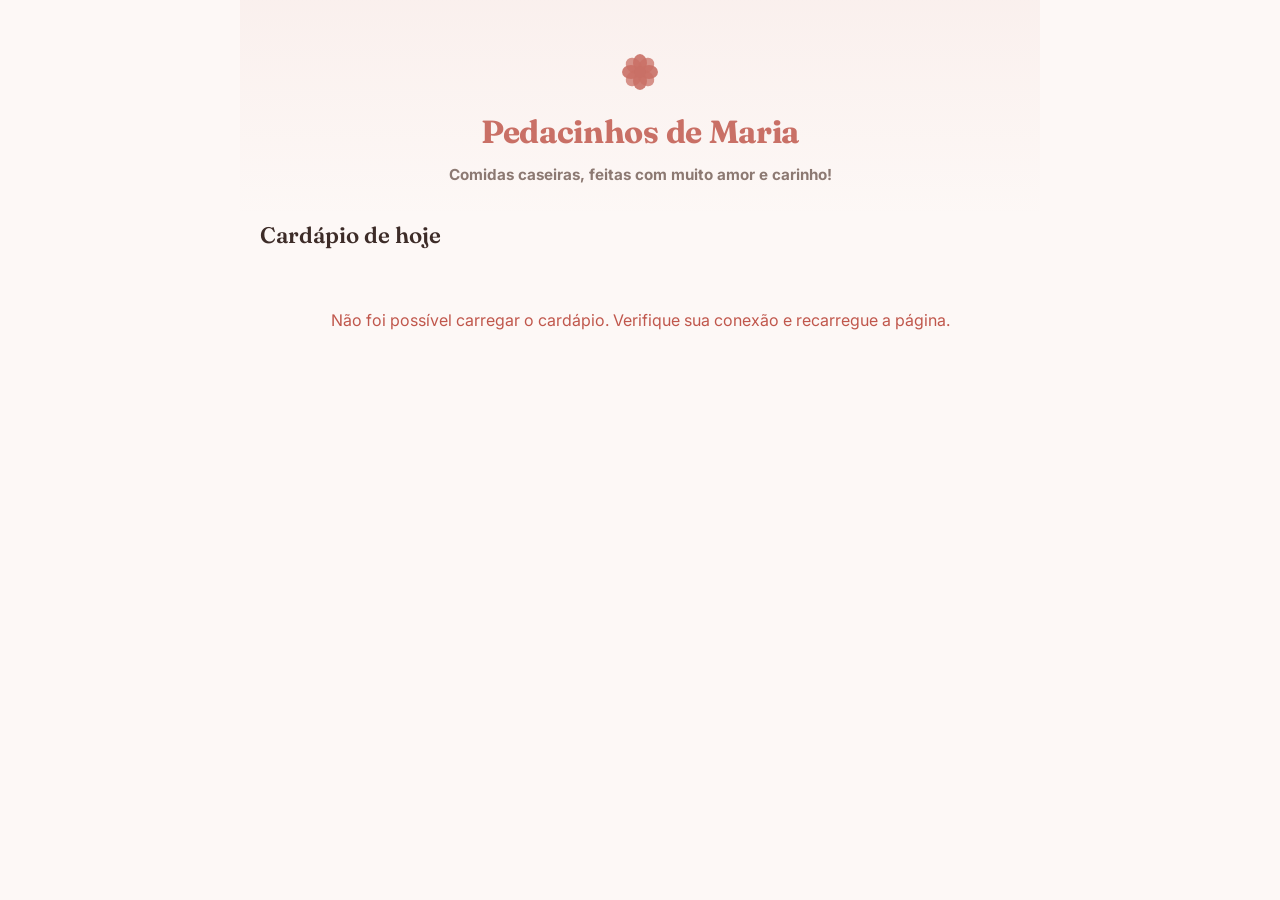
<file: pedacinho-frontend/customer-app/index.html>
<!DOCTYPE html>
<html lang="pt-BR">
<head>
    <meta charset="UTF-8">
    <meta name="viewport" content="width=device-width, initial-scale=1.0, maximum-scale=1">
    <meta name="description" content="Peça seu prato no Pedacinhos de Maria">
    <title>Pedacinho de Maria</title>
    <link rel="stylesheet" href="css/reset.css">
    <link rel="stylesheet" href="css/variables.css">
    <link rel="stylesheet" href="css/main.css">
</head>
<body>
<div id="app">
    <header class="app-header">
        <img src="assets/icons/flower.svg" alt="" class="app-header__flower" aria-hidden="true">
        <h1 class="app-header__title">Pedacinhos de Maria</h1>
        <h3 class="app-header__tagline">Comidas caseiras, feitas com muito amor e carinho!</h3>
    </header>

    <main>
        <!--
            Etapa 0: Cardápio

            IMPORTANTE: #menu-list é só o ponto de montagem — não leva a
            classe `meal-grid` aqui. Quem monta a estrutura
            `.menu-section > .meal-grid` é o menuRenderer.js. Antes essa
            classe estava duplicada (aqui E dentro do JS), o que criava um
            grid de 2 colunas contendo, como segundo item, outro grid de 2
            colunas — o grid interno ficava espremido em 1 coluna só do
            externo, e era essa a causa real dos cards aparecerem
            deslocados para a direita.
        -->
        <section id="step-menu" class="step">
            <h1 class="step__title">Cardápio de hoje</h1>
            <p id="menu-loading" class="menu-state">Carregando cardápio...</p>
            <p id="menu-error" class="menu-state menu-state--error hidden">
                Não foi possível carregar o cardápio. Verifique sua conexão e recarregue a página.
            </p>
            <div id="menu-list" class="hidden"></div>
        </section>

        <!-- Etapa 1: Confirmar prato escolhido -->
        <section id="step-confirm-meal" class="step hidden">
            <h2 class="step__title" id="confirm-meal-name"></h2>
            <p id="confirm-meal-description" class="step__subtitle"></p>
            <p id="confirm-meal-price" class="confirm-meal__price"></p>
            <p id="confirm-meal-prep-time" class="confirm-meal__prep-time"></p>

            <div class="step__actions">
                <button id="confirm-meal-back" type="button" class="btn btn--secondary">Voltar</button>
                <button id="confirm-meal-continue" type="button" class="btn btn--primary">Continuar</button>
            </div>
        </section>

        <!-- Etapa 2: Acompanhamento (obrigatório) -->
        <section id="step-side-dish" class="step hidden">
            <h2 class="step__title">Escolha o acompanhamento</h2>
            <div id="side-dish-list"></div>
            <p id="side-dish-error" class="form-error hidden"></p>
            <div class="step__actions">
                <button id="side-dish-back" type="button" class="btn btn--secondary">Voltar</button>
                <button id="side-dish-continue" type="button" class="btn btn--primary">Continuar</button>
            </div>
        </section>

        <!-- Etapa 3: Extras (opcional) -->
        <section id="step-extras" class="step hidden">
            <h2 class="step__title">Quer adicionar algum extra?</h2>
            <div id="extras-list"></div>
            <p id="extras-error" class="form-error hidden"></p>
            <p id="extras-estimated-total" class="extras-total"></p>
            <div class="step__actions">
                <button id="extras-back" type="button" class="btn btn--secondary">Voltar</button>
                <button id="extras-continue" type="button" class="btn btn--primary">Continuar</button>
            </div>
        </section>

        <!-- Etapa 3.5: Bebidas (opcional, agora com tela própria — não mais junto com Extras) -->
        <section id="step-drinks" class="step hidden">
            <h2 class="step__title">Quer adicionar alguma bebida?</h2>
            <div id="drinks-list"></div>
            <p id="drinks-error" class="form-error hidden"></p>
            <p id="drinks-estimated-total" class="extras-total"></p>
            <div class="step__actions">
                <button id="drinks-back" type="button" class="btn btn--secondary">Voltar</button>
                <button id="drinks-continue" type="button" class="btn btn--primary">Continuar</button>
            </div>
        </section>

        <!-- Etapa 4: Nome -->
        <section id="step-name" class="step hidden">
            <h2 class="step__title">Qual é o seu nome?</h2>
            <div class="form-field">
                <input id="input-customer-name" type="text" class="form-input"
                       placeholder="Seu nome" maxlength="60" autocomplete="name">
                <p id="name-error" class="form-error hidden"></p>
            </div>
            <div class="step__actions">
                <button id="name-back" type="button" class="btn btn--secondary">Voltar</button>
                <button id="name-continue" type="button" class="btn btn--primary">Continuar</button>
            </div>
        </section>

        <!-- Etapa 5: Horário de retirada -->
        <section id="step-pickup-time" class="step hidden">
            <h2 class="step__title">Horário de retirada</h2>
            <div class="form-field">
                <input id="input-pickup-time" type="time" class="form-input" min="11:00" max="15:30">
                <p id="pickup-time-error" class="form-error hidden"></p>
            </div>
            <div class="step__actions">
                <button id="pickup-time-back" type="button" class="btn btn--secondary">Voltar</button>
                <button id="pickup-time-continue" type="button" class="btn btn--primary">Continuar</button>
            </div>
        </section>

        <!-- Etapa 6: Tipo de pedido -->
        <section id="step-order-type" class="step hidden">
            <h2 class="step__title">Como prefere seu pedido?</h2>
            <div class="order-type-options" role="radiogroup" aria-label="Tipo de pedido">
                <label class="order-type-option">
                    <input type="radio" name="order-type" value="DINE_IN">
                    <span class="order-type-option__icon" aria-hidden="true">🍽️</span>
                    <span>Consumir no local</span>
                </label>
                <label class="order-type-option">
                    <input type="radio" name="order-type" value="TAKEAWAY">
                    <span class="order-type-option__icon" aria-hidden="true">🥡</span>
                    <span>Para viagem</span>
                </label>
            </div>
            <p id="order-type-error" class="form-error hidden"></p>
            <div class="step__actions">
                <button id="order-type-back" type="button" class="btn btn--secondary">Voltar</button>
                <button id="order-type-continue" type="button" class="btn btn--primary">Continuar</button>
            </div>
        </section>

        <!-- Etapa 7: Telefone (só para viagem) -->
        <section id="step-phone" class="step hidden">
            <h2 class="step__title">Telefone para contato</h2>
            <p class="step__subtitle">Precisamos do seu telefone para confirmar o pedido para viagem.</p>
            <div class="form-field">
                <input id="input-phone-number" type="tel" class="form-input" inputmode="tel"
                       placeholder="(21) 99999-9999" maxlength="15" autocomplete="tel">
                <p id="phone-error" class="form-error hidden"></p>
            </div>
            <div class="step__actions">
                <button id="phone-back" type="button" class="btn btn--secondary">Voltar</button>
                <button id="phone-continue" type="button" class="btn btn--primary">Continuar</button>
            </div>
        </section>

        <!-- Etapa 8: Cutelaria descartável (só para viagem) -->
        <section id="step-cutlery" class="step hidden">
            <h2 class="step__title">Precisa de talher descartável?</h2>
            <div class="order-type-options" role="radiogroup" aria-label="Talher descartável">
                <label class="order-type-option">
                    <input type="radio" name="disposable-cutlery" value="yes">
                    <span class="order-type-option__icon" aria-hidden="true">🥄</span>
                    <span>Sim</span>
                </label>
                <label class="order-type-option">
                    <input type="radio" name="disposable-cutlery" value="no">
                    <span class="order-type-option__icon" aria-hidden="true">🚫</span>
                    <span>Não</span>
                </label>
            </div>
            <p id="cutlery-error" class="form-error hidden"></p>
            <div class="step__actions">
                <button id="cutlery-back" type="button" class="btn btn--secondary">Voltar</button>
                <button id="cutlery-continue" type="button" class="btn btn--primary">Continuar</button>
            </div>
        </section>

        <!-- Etapa 9: Forma de pagamento -->
        <section id="step-payment" class="step hidden">
            <h2 class="step__title">Forma de pagamento</h2>
            <div class="payment-options" role="radiogroup" aria-label="Forma de pagamento">
                <label class="payment-option">
                    <input type="radio" name="payment-method" value="CASH">
                    <span>Dinheiro</span>
                </label>
                <label class="payment-option">
                    <input type="radio" name="payment-method" value="PIX">
                    <span>PIX</span>
                </label>
                <label class="payment-option">
                    <input type="radio" name="payment-method" value="CREDIT_CARD">
                    <span>Cartão de crédito</span>
                </label>
                <label class="payment-option">
                    <input type="radio" name="payment-method" value="DEBIT_CARD">
                    <span>Cartão de débito</span>
                </label>
            </div>
            <p id="payment-error" class="form-error hidden"></p>
            <div class="step__actions">
                <button id="payment-back" type="button" class="btn btn--secondary">Voltar</button>
                <button id="payment-continue" type="button" class="btn btn--primary">Continuar</button>
            </div>
        </section>

        <!-- Etapa 10: Observações e envio -->
        <section id="step-notes" class="step hidden">
            <h2 class="step__title">Observações (opcional)</h2>
            <div class="form-field">
                    <textarea id="input-observation" class="form-input form-textarea"
                              placeholder="Ex.: se quer mais de um ovos, batata sem sal, frango bem ou mal passado, etc..." maxlength="140" rows="3"></textarea>
                <p id="notes-error" class="form-error hidden"></p>
            </div>
            <div class="step__actions">
                <button id="notes-back" type="button" class="btn btn--secondary">Voltar</button>
                <button id="notes-submit" type="button" class="btn btn--primary">Fazer Pedido</button>
            </div>
        </section>

        <!-- Etapa 11: Confirmação -->
        <section id="step-confirmation" class="step hidden"></section>
    </main>
</div>

<script type="module" src="js/main.js"></script>
</body>
</html>
</file>
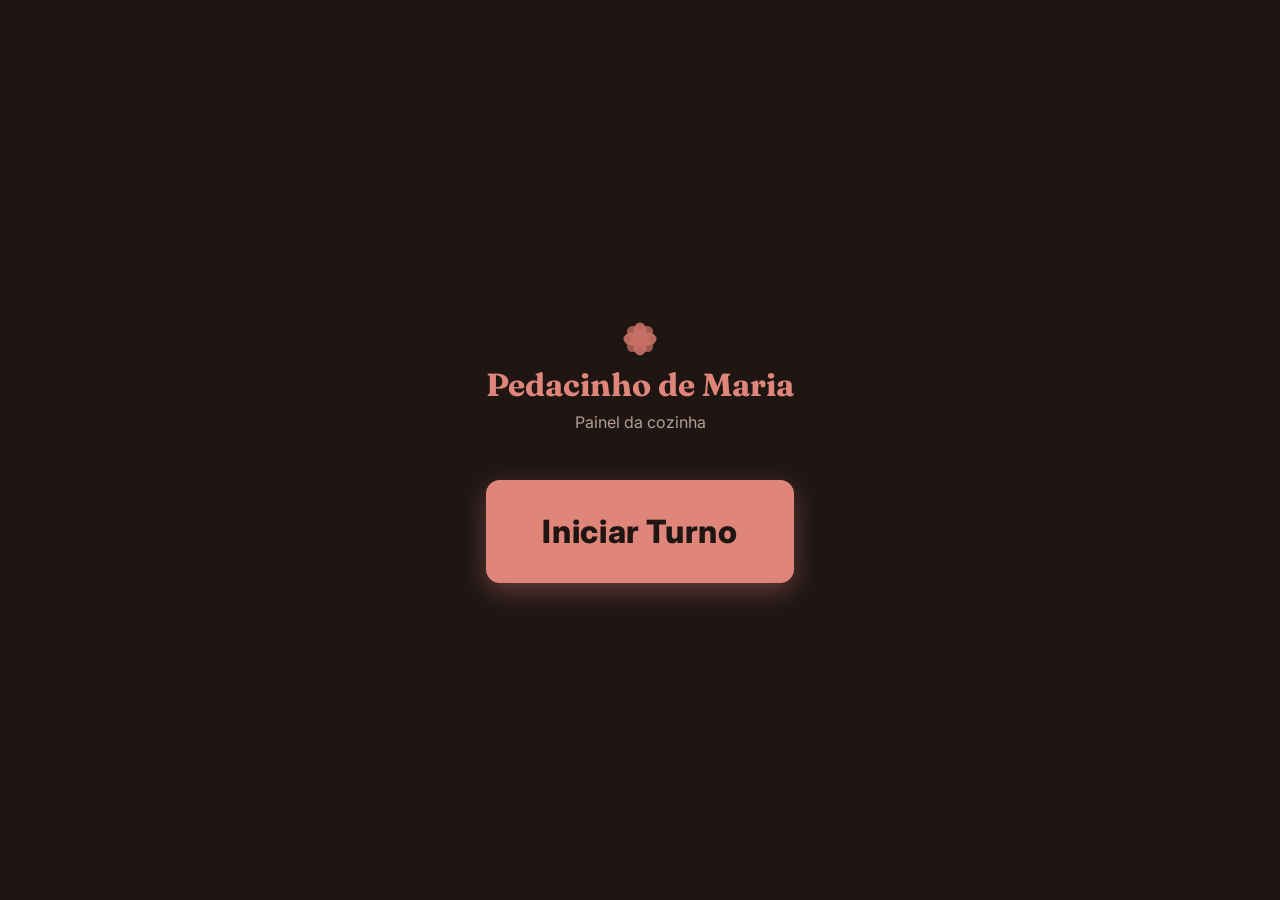
<file: pedacinho-frontend/kitchen-dashboard/index.html>
<!DOCTYPE html>
<html lang="pt-BR">
<head>
    <meta charset="UTF-8">
    <meta name="viewport" content="width=device-width, initial-scale=1.0">
    <title>Pedacinho de Maria — Cozinha</title>
    <link rel="stylesheet" href="css/variables.css">
    <link rel="stylesheet" href="css/dashboard.css">
</head>
<body>
<!-- Gate de início de turno — passo inicial do turno da cozinha. Não
     desbloqueia mais áudio (alerta sonoro removido); pedidos atrasados
     são movidos automaticamente para "Pronto" após 35min em "Preparando"
     (ver checkAutoReadyTransitions em columnManager.js), sem alerta. -->
<div id="shift-gate" class="shift-gate">
    <div class="shift-gate__content">
        <img src="assets/icons/flower.svg" alt="" class="shift-gate__flower" aria-hidden="true">
        <h1>Pedacinho de Maria</h1>
        <p>Painel da cozinha</p>
        <button id="start-shift-button" type="button" class="btn btn--primary btn--large">
            Iniciar Turno
        </button>
    </div>
</div>

<div id="board" class="board hidden">
    <header class="board__header">
        <img src="assets/icons/flower.svg" alt="" class="board__flower" aria-hidden="true">
        <h1 class="board__title">Pedacinho de Maria — Cozinha</h1>
    </header>

    <p id="board-error" class="board-error hidden"></p>

    <div class="columns">
        <section id="column-waiting" class="column">
            <h2 class="column__title">Aguardando</h2>
            <div class="column__list"></div>
        </section>
        <section id="column-preparing" class="column">
            <h2 class="column__title">Preparando</h2>
            <div class="column__list"></div>
        </section>
        <section id="column-ready" class="column">
            <h2 class="column__title">Pronto</h2>
            <div class="column__list"></div>
        </section>
        <section id="column-delivered" class="column">
            <h2 class="column__title">Entregue</h2>
            <div class="column__list"></div>
        </section>
    </div>
</div>

<script type="module" src="js/dashboard.js"></script>
</body>
</html>
</file>
<file: pedacinho-frontend/customer-app/css/variables.css>
@import url('https://fonts.googleapis.com/css2?family=Fraunces:opsz,wght@9..144,400;9..144,600;9..144,700&family=Inter:wght@400;500;600;700&display=swap');

:root {
    /* Identidade da marca: vermelho suave + branco suave, com a flor
       vermelha como elemento de reconhecimento. "Suave" aqui significa baixa
       saturação e alto valor — quente e acolhedor, não um vermelho de alerta
       ou de fast-food agressivo. */
    --color-bg: #FDF8F6;
    --color-surface: #FFFFFF;
    --color-text: #3D2C28;
    --color-text-muted: #8C7972;
    --color-primary: #C97066;
    --color-primary-hover: #B05A50;
    --color-accent: #D98F86;
    --color-success: #6B9080;
    --color-success-bg: #EAF2EE;
    --color-error: #C0574C;
    --color-error-bg: #FCEEEC;
    --color-border: #F0DFDA;

    --font-display: 'Fraunces', Georgia, serif;
    --font-body: 'Inter', -apple-system, BlinkMacSystemFont, sans-serif;

    --space-xs: 0.5rem;
    --space-sm: 0.75rem;
    --space-md: 1.25rem;
    --space-lg: 2rem;
    --space-xl: 3rem;

    --radius-sm: 8px;
    --radius-md: 14px;

    --shadow-card: 0 2px 8px rgba(61, 44, 40, 0.06);
    --shadow-card-hover: 0 6px 20px rgba(61, 44, 40, 0.12);

    --max-content-width: 480px;
}
</file>
<file: pedacinho-frontend/customer-app/css/main.css>
body {
    background: var(--color-bg);
    color: var(--color-text);
    font-family: var(--font-body);
    line-height: 1.5;
}

#app {
    max-width: var(--max-content-width);
    margin: 0 auto;
    min-height: 100vh;
    display: flex;
    flex-direction: column;
}

/* ---------- Cabeçalho ---------- */

.app-header {
    padding: var(--space-xl) var(--space-md) var(--space-lg);
    text-align: center;
    background: linear-gradient(180deg, color-mix(in srgb, var(--color-primary) 6%, transparent), transparent);
}

.app-header__flower {
    width: 48px;
    height: 48px;
    margin: 0 auto var(--space-sm);
}

.app-header__title {
    font-family: var(--font-display);
    font-weight: 700;
    font-size: 2rem;
    color: var(--color-primary);
    letter-spacing: -0.01em;
}

.app-header__tagline {
    color: var(--color-text-muted);
    font-size: 0.95rem;
    margin-top: var(--space-xs);
}

main {
    flex: 1;
    padding: 0 var(--space-md) var(--space-xl);
}

/* Cada etapa entra com um fade + leve deslocamento — o reset.css já reduz
   isso a 0.01ms sob prefers-reduced-motion, então não precisa de tratamento
   duplicado aqui. */
.step {
    animation: step-enter 0.25s ease-out;
}

@keyframes step-enter {
    from {
        opacity: 0;
        transform: translateY(8px);
    }
    to {
        opacity: 1;
        transform: translateY(0);
    }
}

/* ---------- Etapas do wizard ---------- */

.step__title {
    font-family: var(--font-display);
    font-weight: 600;
    font-size: 1.4rem;
    margin-bottom: var(--space-xs);
}

.step__subtitle {
    color: var(--color-text-muted);
    margin-bottom: var(--space-md);
}

.step__actions {
    display: flex;
    gap: var(--space-sm);
    margin-top: var(--space-lg);
}

.step__actions .btn {
    flex: 1;
}

/* Wrapper único usado por todas as seções de cardápio renderizadas via JS
   (pratos, acompanhamentos, extras, bebidas): um h3 + um grid/lista, nada
   aninhado dentro de outro wrapper equivalente. Isso é o que elimina o
   container duplicado que existia entre menuRenderer.js e orderForm.js
   para extras/bebidas. */
.menu-section {
    width: 100%;
}

.menu-section + .menu-section {
    margin-top: var(--space-lg);
}

/* ---------- Estado de carregamento do cardápio ---------- */

.menu-state {
    text-align: center;
    color: var(--color-text-muted);
    padding: var(--space-xl) 0;
}

.menu-state--error {
    color: var(--color-error);
}

.menu-empty-state {
    text-align: center;
    color: var(--color-text-muted);
    padding: var(--space-lg) 0;
}

/* ---------- Cards de prato (elemento de assinatura visual) ---------- */
/* Referência a um ticket de pedido recortado à mão — a borda inferior
   serrilhada é o único momento de ousadia visual da tela; todo o resto
   permanece disciplinado ao redor dela. */

/*
 * Grid sempre ativo (não depende mais de min-width: 640px) e sempre com
 * `minmax(0, 1fr)` nas colunas — não apenas `1fr`.
 *
 * Causa raiz do bug de alinhamento: com `grid-template-columns: 1fr 1fr`
 * (sem minmax), o tamanho MÍNIMO de cada track de grid é `auto`, ou seja,
 * o tamanho de conteúdo do maior item daquela coluna (imagem, nome longo
 * do prato). Se esse conteúdo for mais largo que a fração disponível, a
 * track cresce além do 1fr para acomodá-lo — o grid como um todo estoura a
 * largura do container pai. Como `#app` tem `max-width` + `margin: 0 auto`,
 * esse excesso empurra o conjunto visualmente para a direita em vez de
 * respeitar as duas colunas dentro da largura disponível ("grid blowout").
 * `minmax(0, 1fr)` zera o mínimo de cada track, forçando o conteúdo a
 * encolher dentro da fração — não a alargar o grid.
 */
.meal-grid {
    display: grid;
    grid-template-columns: repeat(2, minmax(0, 1fr));
    gap: var(--space-sm);
    width: 100%;
}

.meal-card {
    display: block;
    width: 100%;
    min-width: 0; /* item de grid não encolhe abaixo do seu conteúdo por padrão; sem isso o minmax(0,1fr) do pai não tem efeito */
    text-align: left;
    background: var(--color-surface);
    border-radius: var(--radius-md);
    overflow: hidden;
    box-shadow: var(--shadow-card);
    transition: box-shadow 0.2s ease, transform 0.2s ease;
    position: relative;
}

.meal-card:hover,
.meal-card:focus-visible {
    box-shadow: var(--shadow-card-hover);
    transform: translateY(-2px);
}

.meal-card:focus-visible {
    outline: 2px solid var(--color-primary);
    outline-offset: 2px;
}

.meal-card__image {
    width: 100%;
    height: 160px;
    object-fit: cover;
    background: var(--color-border);
    transition: transform 0.3s ease;
}

.meal-card:hover .meal-card__image {
    transform: scale(1.04);
}

.meal-card--daily {
    border: 2px solid var(--color-accent);
}

.meal-card__daily-badge {
    position: absolute;
    top: var(--space-sm);
    left: var(--space-sm);
    background: var(--color-accent);
    color: var(--color-surface);
    font-size: 0.75rem;
    font-weight: 700;
    text-transform: uppercase;
    letter-spacing: 0.03em;
    padding: 4px 10px;
    border-radius: 999px;
    z-index: 1;
}

.meal-card__content {
    padding: var(--space-md);
    position: relative;
}
/* Borda serrilhada entre a imagem e o conteúdo, como se o ticket tivesse sido destacado. */
.meal-card__content::before {
    content: '';
    position: absolute;
    top: -6px;
    left: 0;
    right: 0;
    height: 12px;
    background: linear-gradient(135deg, var(--color-surface) 50%, transparent 50%),
                linear-gradient(45deg, var(--color-surface) 50%, transparent 50%);
    background-size: 12px 12px;
    background-position: bottom;
}

.meal-card__name {
    font-family: var(--font-display);
    font-weight: 600;
    font-size: 1.15rem;
    margin-bottom: var(--space-xs);
}

.meal-card__description {
    color: var(--color-text-muted);
    font-size: 0.9rem;
    margin-bottom: var(--space-sm);
}

.meal-card__footer {
    display: flex;
    justify-content: space-between;
    align-items: center;
}

.meal-card__price {
    font-weight: 700;
    color: var(--color-primary);
}

.meal-card__prep-time {
    font-size: 0.8rem;
    color: var(--color-accent);
    font-weight: 600;
}

/* ---------- Acompanhamento ---------- */

.side-dish-grid {
    display: grid;
    grid-template-columns: repeat(2, minmax(0, 1fr));
    gap: var(--space-sm);
}

.side-dish-card {
    display: flex;
    flex-direction: column;
    align-items: center;
    gap: var(--space-xs);
    min-width: 0;
    padding: var(--space-sm);
    background: var(--color-surface);
    border: 2px solid var(--color-border);
    border-radius: var(--radius-md);
    text-align: center;
    transition: border-color 0.15s ease, transform 0.15s ease;
}

.side-dish-card--selected {
    border-color: var(--color-primary);
    background: color-mix(in srgb, var(--color-primary) 8%, var(--color-surface));
    transform: translateY(-2px);
}

.side-dish-card__image {
    width: 64px;
    height: 64px;
    object-fit: cover;
    border-radius: 50%;
}

.side-dish-card__name {
    font-weight: 600;
    font-size: 0.9rem;
}

.side-dish-card__price {
    font-size: 0.8rem;
    color: var(--color-primary);
    font-weight: 600;
}

.side-dish-card__price--included {
    color: var(--color-success);
}

/* ---------- Bebidas (mesmo layout visual dos acompanhamentos, seleção múltipla) ---------- */

.drink-grid {
    display: grid;
    grid-template-columns: repeat(2, minmax(0, 1fr));
    gap: var(--space-sm);
}

.drink-card {
    position: relative;
    display: flex;
    flex-direction: column;
    align-items: center;
    gap: var(--space-xs);
    min-width: 0;
    padding: var(--space-sm);
    background: var(--color-surface);
    border: 2px solid var(--color-border);
    border-radius: var(--radius-md);
    text-align: center;
    cursor: pointer;
    transition: border-color 0.15s ease, transform 0.15s ease;
}

/* Mesmo padrão de "input invisível + card customizado reage ao estado"
   já usado em .extra-item, .order-type-option e .payment-option. */
.drink-card input {
    position: absolute;
    opacity: 0;
    pointer-events: none;
}

.drink-card:has(input:checked) {
    border-color: var(--color-primary);
    background: color-mix(in srgb, var(--color-primary) 8%, var(--color-surface));
    transform: translateY(-2px);
}

.drink-card:has(input:focus-visible) {
    outline: 2px solid var(--color-primary);
    outline-offset: 2px;
}

.drink-card__image {
    width: 64px;
    height: 64px;
    object-fit: cover;
    border-radius: 50%;
    background: var(--color-border);
}

.drink-card__name {
    font-weight: 600;
    font-size: 0.9rem;
}

.drink-card__price {
    color: var(--color-primary);
    font-weight: 600;
    font-size: 0.8rem;
}

/* ---------- Extras ---------- */

.extras-list {
    display: flex;
    flex-direction: column;
    gap: var(--space-xs);
}

.extra-item {
    display: flex;
    align-items: center;
    gap: var(--space-sm);
    padding: var(--space-md);
    background: var(--color-surface);
    border: 2px solid var(--color-border);
    border-radius: var(--radius-sm);
    cursor: pointer;
    transition: border-color 0.15s ease;
}

.extra-item:has(input:checked) {
    border-color: var(--color-primary);
}

.extra-item input {
    accent-color: var(--color-primary);
    width: 20px;
    height: 20px;
}

.extra-item__name {
    flex: 1;
    font-weight: 500;
}

.extra-item__price {
    color: var(--color-primary);
    font-weight: 600;
    font-size: 0.9rem;
}

.extras-total {
    text-align: right;
    font-weight: 700;
    color: var(--color-primary);
    margin-top: var(--space-md);
    font-size: 1.05rem;
}

/* ---------- Confirmação de prato ---------- */

.confirm-meal__price {
    font-size: 1.5rem;
    font-weight: 700;
    color: var(--color-primary);
    margin: var(--space-sm) 0;
}

.confirm-meal__prep-time {
    color: var(--color-accent);
    font-weight: 600;
    font-size: 0.9rem;
}

/* ---------- Formulários ---------- */

.form-field {
    margin-bottom: var(--space-md);
}

.form-input {
    width: 100%;
    padding: var(--space-sm) var(--space-md);
    border: 2px solid var(--color-border);
    border-radius: var(--radius-sm);
    background: var(--color-surface);
    font-size: 1rem;
    transition: border-color 0.15s ease;
}

.form-input:focus {
    outline: none;
    border-color: var(--color-primary);
}

.form-textarea {
    resize: vertical;
    min-height: 80px;
}

.form-error {
    color: var(--color-error);
    font-size: 0.85rem;
    margin-top: var(--space-xs);
}

/* ---------- Tipo de pedido / Cutelaria ---------- */

.order-type-options {
    display: grid;
    grid-template-columns: 1fr 1fr;
    gap: var(--space-sm);
    margin-bottom: var(--space-xs);
}

.order-type-option {
    position: relative;
    display: flex;
    flex-direction: column;
    align-items: center;
    gap: var(--space-xs);
    padding: var(--space-lg) var(--space-md);
    border: 2px solid var(--color-border);
    border-radius: var(--radius-md);
    cursor: pointer;
    text-align: center;
    font-weight: 600;
    transition: border-color 0.15s ease, background 0.15s ease, transform 0.15s ease;
}

.order-type-option__icon {
    font-size: 2rem;
}

.order-type-option:has(input:checked) {
    border-color: var(--color-primary);
    background: color-mix(in srgb, var(--color-primary) 8%, var(--color-surface));
    transform: translateY(-2px);
}

/* O input em si é invisível (opacity:0) para dar lugar ao card customizado,
   mas precisa continuar focável por teclado — sem isso, navegação via Tab
   perde completamente o indicador de foco, porque o elemento focado não
   tem nenhuma representação visual própria. */
.order-type-option:has(input:focus-visible) {
    outline: 2px solid var(--color-primary);
    outline-offset: 2px;
}

.order-type-option input {
    position: absolute;
    opacity: 0;
    pointer-events: none;
}

/* ---------- Forma de pagamento ---------- */

.payment-options {
    display: grid;
    grid-template-columns: 1fr 1fr;
    gap: var(--space-sm);
}

.payment-option {
    display: flex;
    align-items: center;
    gap: var(--space-xs);
    padding: var(--space-md);
    border: 2px solid var(--color-border);
    border-radius: var(--radius-sm);
    cursor: pointer;
    transition: border-color 0.15s ease, background 0.15s ease;
}

.payment-option:has(input:checked) {
    border-color: var(--color-primary);
    background: color-mix(in srgb, var(--color-primary) 8%, var(--color-surface));
}

.payment-option input {
    accent-color: var(--color-primary);
}

/* ---------- Botões ---------- */

.btn {
    padding: var(--space-sm) var(--space-md);
    border-radius: var(--radius-sm);
    font-weight: 600;
    font-size: 1rem;
    transition: background 0.15s ease, opacity 0.15s ease;
}

.btn:disabled {
    opacity: 0.6;
    cursor: not-allowed;
}

.btn--primary {
    background: var(--color-primary);
    color: var(--color-surface);
}

.btn--primary:hover:not(:disabled) {
    background: var(--color-primary-hover);
}

.btn--secondary {
    background: transparent;
    color: var(--color-text);
    border: 2px solid var(--color-border);
}

.btn--secondary:hover {
    border-color: var(--color-text-muted);
}

/* ---------- Confirmação final ---------- */

.confirmation {
    text-align: center;
    padding-top: var(--space-lg);
}

.confirmation__icon {
    width: 56px;
    height: 56px;
    border-radius: 50%;
    background: var(--color-success-bg);
    color: var(--color-success);
    font-size: 1.75rem;
    display: flex;
    align-items: center;
    justify-content: center;
    margin: 0 auto var(--space-md);
}

.confirmation__title {
    font-family: var(--font-display);
    font-size: 1.5rem;
    margin-bottom: var(--space-xs);
}

.confirmation__order-code {
    font-family: var(--font-display);
    font-size: 1.1rem;
    color: var(--color-accent);
    font-weight: 600;
    letter-spacing: 0.05em;
    margin-bottom: var(--space-lg);
}

.confirmation__details {
    text-align: left;
    background: var(--color-surface);
    border-radius: var(--radius-md);
    padding: var(--space-md);
    box-shadow: var(--shadow-card);
    display: grid;
    grid-template-columns: auto 1fr;
    gap: var(--space-xs) var(--space-md);
    margin-bottom: var(--space-lg);
}

.confirmation__details dt {
    color: var(--color-text-muted);
    font-size: 0.85rem;
}

.confirmation__details dd {
    font-weight: 600;
    text-align: right;
}

.confirmation__total-value {
    color: var(--color-primary);
    font-size: 1.15rem;
    font-weight: 800;
}

.confirmation__status {
    margin-bottom: var(--space-lg);
}

.confirmation__ready-message {
    margin-bottom: var(--space-lg);
    padding: var(--space-md);
    background: var(--color-success-bg);
    color: var(--color-success);
    border-radius: var(--radius-md);
    font-weight: 600;
    text-align: center;
}

.status-badge {
    display: inline-block;
    padding: var(--space-xs) var(--space-md);
    border-radius: 999px;
    background: var(--color-accent);
    color: var(--color-surface);
    font-weight: 600;
    font-size: 0.9rem;
}

.status-badge[data-status="READY"] {
    background: var(--color-success);
}

.status-badge[data-status="CANCELLED"] {
    background: var(--color-error);
}

/* ---------- Responsivo ---------- */

/* Telas muito estreitas (320-374px, ex. iPhone SE): 2 colunas de texto tipo
   "Cartão de crédito" / "Consumir no local" ficam apertadas demais para
   leitura confortável — empilha em 1 coluna só nesse intervalo específico.
   Ajuste pontual de responsividade, não uma mudança de layout geral. */
@media (max-width: 374px) {
    .order-type-options,
    .payment-options {
        grid-template-columns: 1fr;
    }
}

@media (min-width: 640px) {
    :root {
        --max-content-width: 600px;
    }

    .meal-grid {
        gap: var(--space-lg);
    }
}

@media (min-width: 1024px) {
    :root {
        --max-content-width: 800px;
    }
}
</file>
<file: pedacinho-frontend/kitchen-dashboard/css/variables.css>
@import url('https://fonts.googleapis.com/css2?family=Fraunces:opsz,wght@9..144,600;9..144,700&family=Inter:wght@400;500;600;700;800&display=swap');

:root {
    --font-display: 'Fraunces', Georgia, serif;
    --font-body: 'Inter', -apple-system, BlinkMacSystemFont, sans-serif;

    --space-xs: 0.5rem;
    --space-sm: 0.75rem;
    --space-md: 1.25rem;
    --space-lg: 2rem;
    --space-xl: 3rem;

    --radius-sm: 8px;
    --radius-md: 14px;
}

* , *::before, *::after {
    box-sizing: border-box;
    margin: 0;
    padding: 0;
}

body {
    font-family: var(--font-body);
    min-height: 100vh;
}

button, input {
    font: inherit;
    color: inherit;
}

button {
    cursor: pointer;
    border: none;
}

.hidden {
    display: none !important;
}

.form-error {
    color: #C0392B;
    font-size: 0.9rem;
}

.btn {
    padding: var(--space-sm) var(--space-lg);
    border-radius: var(--radius-sm);
    font-weight: 700;
    font-size: 1rem;
    transition: opacity 0.15s ease, transform 0.1s ease;
}

.btn:active {
    transform: scale(0.98);
}

.btn:disabled {
    opacity: 0.6;
    cursor: not-allowed;
}

.btn--large {
    padding: var(--space-lg) var(--space-xl);
    font-size: 1.6rem;
    font-weight: 800;
    letter-spacing: 0.02em;
    border-radius: var(--radius-md);
}
</file>
<file: pedacinho-frontend/kitchen-dashboard/css/dashboard.css>
:root {
    /* Tema escuro de alto contraste — decisão funcional, não estética: uma
       tela de cozinha fica exposta a luz forte e é lida de longe. A cor
       primária usa o vermelho suave da marca (mesmo tom do Customer App),
       ajustado para ter contraste suficiente sobre fundo escuro. */
    --color-bg: #1F1614;
    --color-surface: #2B1F1C;
    --color-surface-elevated: #382924;
    --color-text: #F5EAE6;
    --color-text-muted: #B39C94;
    --color-border: #4A362F;
    --color-primary: #E08579;

    --color-waiting: #E08579;
    --color-preparing: #7FA89A;
    --color-ready: #6B9080;
    --color-delivered: #6B5D56;

    --color-timer-green: #6B9080;
    --color-timer-yellow: #D9A441;
    --color-timer-red: #D1554A;
}

body {
    background: var(--color-bg);
    color: var(--color-text);
}

.shift-gate__flower,
.board__flower {
    width: 44px;
    height: 44px;
}

.board__flower {
    width: 32px;
    height: 32px;
}

/* ---------- Gate de início de turno ---------- */

.shift-gate {
    min-height: 100vh;
    display: flex;
    align-items: center;
    justify-content: center;
    text-align: center;
}

.shift-gate__content h1 {
    font-family: var(--font-display);
    font-size: 2rem;
    color: var(--color-primary);
    margin-bottom: var(--space-xs);
}

.shift-gate__content p {
    color: var(--color-text-muted);
    margin-bottom: var(--space-xl);
}

.shift-gate .btn--primary {
    background: var(--color-primary);
    color: var(--color-bg);
    font-weight: 800;
    /* Maior que o btn--large padrão: este é o único botão da tela e precisa
       ser visível do outro lado de uma cozinha, não só "grande o suficiente
       pra clicar". */
    padding: 2rem 3.5rem;
    font-size: 2rem;
    box-shadow: 0 8px 24px rgba(224, 133, 121, 0.35);
    animation: shift-button-pulse 2.5s ease-in-out infinite;
}

@keyframes shift-button-pulse {
    0%, 100% { transform: scale(1); }
    50% { transform: scale(1.03); }
}

/* ---------- Cabeçalho do board ---------- */

.board__header {
    display: flex;
    align-items: center;
    gap: var(--space-sm);
    padding: var(--space-md) var(--space-lg);
    border-bottom: 1px solid var(--color-border);
}

.board__title {
    font-family: var(--font-display);
    font-size: 1.3rem;
    color: var(--color-primary);
}

.board-error {
    margin: var(--space-md) var(--space-lg) 0;
    padding: var(--space-sm) var(--space-md);
    background: var(--color-timer-red);
    border-radius: var(--radius-sm);
}

/* ---------- Colunas ---------- */

.columns {
    display: grid;
    grid-template-columns: repeat(4, 1fr);
    gap: var(--space-md);
    padding: var(--space-lg);
}

.column {
    background: var(--color-surface);
    border-radius: var(--radius-md);
    padding: var(--space-md);
    min-height: 60vh;
    border-top: 4px solid transparent;
}

#column-waiting { border-top-color: var(--color-waiting); }
#column-preparing { border-top-color: var(--color-preparing); }
#column-ready { border-top-color: var(--color-ready); }
#column-delivered { border-top-color: var(--color-delivered); }

.column__title {
    font-size: 1rem;
    text-transform: uppercase;
    letter-spacing: 0.05em;
    color: var(--color-text-muted);
    margin-bottom: var(--space-md);
    font-weight: 700;
}

.column__list {
    display: flex;
    flex-direction: column;
    gap: var(--space-md);
}

/* ---------- Ticket ---------- */

.ticket {
    background: var(--color-surface-elevated);
    border-radius: var(--radius-sm);
    padding: var(--space-md);
    border: 1px solid var(--color-border);
}

.ticket[data-timer-state="RED"] {
    border-color: var(--color-timer-red);
    animation: ticket-pulse 1.5s ease-in-out infinite;
}

@keyframes ticket-pulse {
    0%, 100% { box-shadow: 0 0 0 0 rgba(192, 57, 43, 0.5); }
    50% { box-shadow: 0 0 0 6px rgba(192, 57, 43, 0); }
}

.ticket__header {
    display: flex;
    justify-content: space-between;
    align-items: center;
    margin-bottom: var(--space-sm);
}

.ticket__code {
    font-family: var(--font-display);
    font-weight: 700;
    font-size: 1.1rem;
    letter-spacing: 0.03em;
}

.ticket__timer {
    font-size: 0.75rem;
    font-weight: 700;
    text-transform: uppercase;
    padding: 2px 10px;
    border-radius: 999px;
    background: var(--color-timer-green);
}

.ticket[data-timer-state="YELLOW"] .ticket__timer { background: var(--color-timer-yellow); color: var(--color-bg); }
.ticket[data-timer-state="RED"] .ticket__timer { background: var(--color-timer-red); }

.ticket__customer {
    font-size: 1.15rem;
    font-weight: 700;
    margin-bottom: 2px;
}

.ticket__meal {
    color: var(--color-text-muted);
    margin-bottom: var(--space-sm);
    font-size: 1rem;
}

.ticket__side-dish {
    color: var(--color-text);
    font-size: 0.95rem;
    margin-bottom: var(--space-xs);
}

.ticket__extras {
    color: var(--color-text-muted);
    font-size: 0.9rem;
    margin-bottom: var(--space-sm);
    font-style: italic;
}

.ticket__meta {
    display: flex;
    flex-wrap: wrap;
    gap: var(--space-xs);
    margin-bottom: var(--space-sm);
}

.ticket__badge {
    font-size: 0.8rem;
    font-weight: 600;
    padding: 3px 10px;
    border-radius: 999px;
    background: var(--color-border);
    color: var(--color-text);
}

.ticket__badge--takeaway {
    background: var(--color-waiting);
    color: var(--color-bg);
}

.ticket__badge--dine_in {
    background: var(--color-preparing);
}

.ticket__contact {
    display: inline-flex;
    align-items: center;
    gap: 0.3rem;
    font-size: 0.9rem;
    font-weight: 700;
    color: var(--color-primary);
    text-decoration: none;
    margin-bottom: var(--space-xs);
}

.ticket__contact:hover {
    text-decoration: underline;
}

.ticket__cutlery,
.ticket__observation {
    font-size: 0.9rem;
    color: var(--color-text-muted);
    margin-bottom: var(--space-xs);
}

.ticket__observation {
    font-style: italic;
}

.ticket__price {
    font-weight: 700;
    margin: var(--space-sm) 0;
}

.ticket__action {
    width: 100%;
    padding: var(--space-sm);
    border-radius: var(--radius-sm);
    background: var(--color-primary);
    color: var(--color-bg);
    font-weight: 700;
    margin-top: var(--space-xs);
}

.ticket__action:hover {
    opacity: 0.9;
}

/* ---------- Responsivo ---------- */

@media (max-width: 1100px) {
    .columns {
        grid-template-columns: repeat(2, 1fr);
    }
}

@media (max-width: 640px) {
    .columns {
        grid-template-columns: 1fr;
        padding: var(--space-md);
    }

    .board__header {
        padding: var(--space-md);
    }
}
</file>
